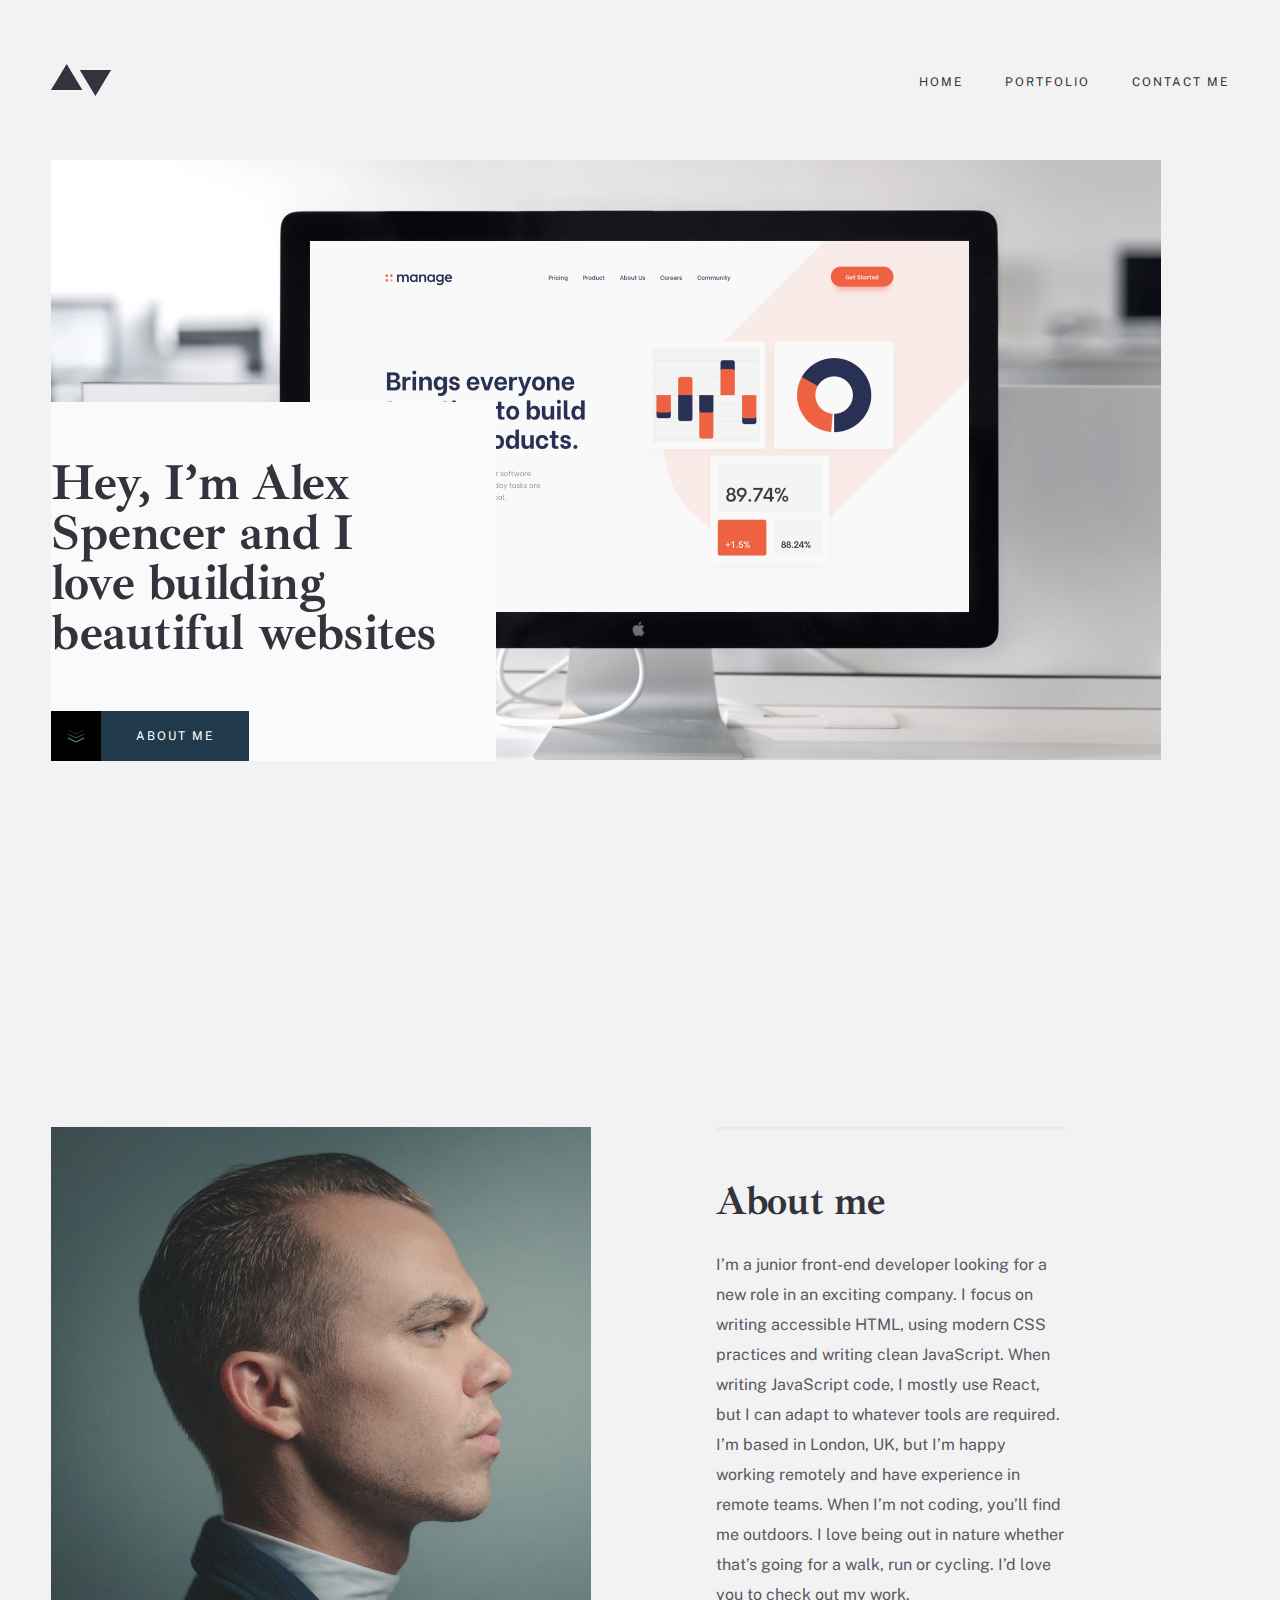
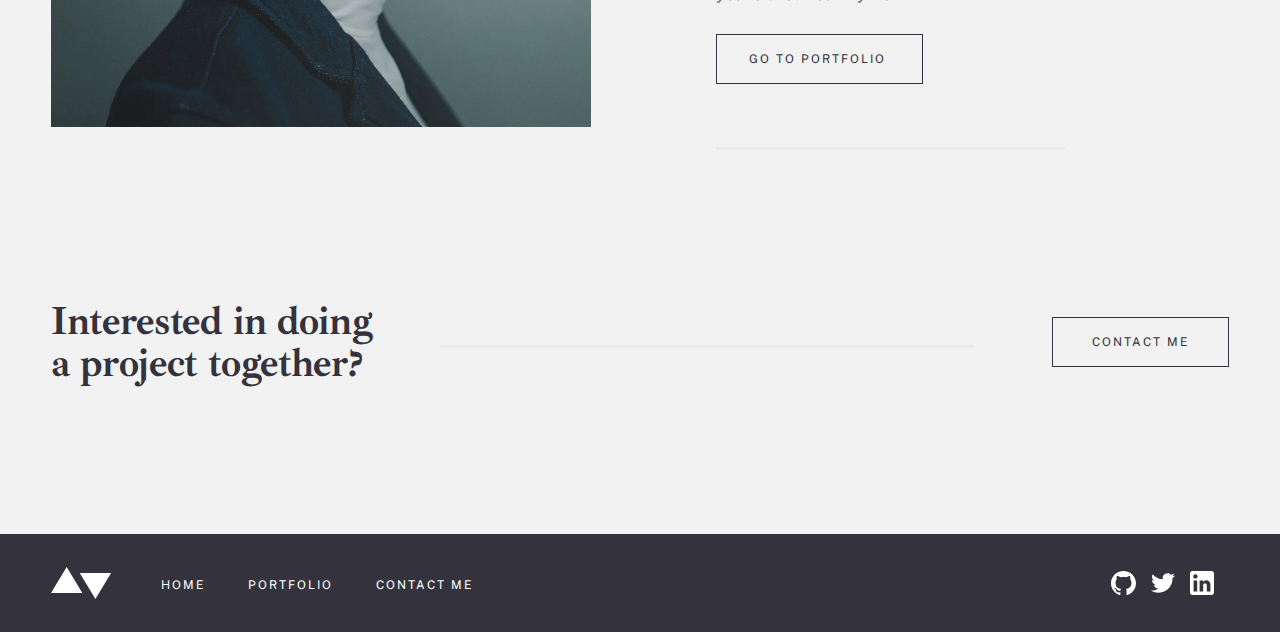
<file: index.html>
<!DOCTYPE html>
<html lang="en">
<head>
    <meta charset="UTF-8">
    <meta http-equiv="X-UA-Compatible" content="IE=edge">
    <meta name="viewport" content="width=device-width, initial-scale=1.0">
    <title>Home</title>
    <link rel="stylesheet" href="/css/main.css">
    
</head>
<body>
    <header class="header">
        <div class="container">
            <nav class="header__navbar">
                <img class="header__navbar-logo" src="/images/CombinedShape(6).svg" alt="logo">
                <ul class="header__navbar-list">
                    <li class="header__navbar-list-items"><a class="header__navbar-list-items-anchor" href="#">Home</a></li>
                    <li class="header__navbar-list-items"><a target="_blank" class="header__navbar-list-items-anchor" href="portfolio.html">Portfolio</a></li>
                    <li class="header__navbar-list-items"><a class="header__navbar-list-items-anchor" href="#">Contact me</a></li>
                </ul>
                <img class="header__navbar-hamburger" src="/images/hamburger.svg" alt="hamburger">
            </nav>
        </div>
    </header>

    <main class="main">
        <section class="main__hero">
            <div class="container">
                <div class="main__hero-barner">
                    <picture class="main__hero-barner-img">
                        <source srcset="/images/Bitmap(15).jpg" media="(max-width:768px)">
                        <source srcset="/images/Bitmap(17).jpg"  media="(max-width:660px)">
                        <img class="main__hero-barner-img-hero" src="/images/mainimg-2.jpg" alt="logo ">
                    </picture>
                    <div class="main__hero-barner-box">
                        <p class="main__hero-barner-box-description">
                            Hey, I’m Alex Spencer and I love building beautiful websites
                        </p>
                        <div class="main__hero-barner-box-btns">
                            <img class="main__hero-barner-box-btns-logo" src="/images/Group3.svg" alt="logo">
                            <a class="main__hero-barner-box-btns-link" href="#">About me</a>
                        </div>
                    </div>
                    
                </div>
            </div>
        </section>

        <section class="main__portfolio">
            <div class="container">
                <div class="main__portfolio-block">
                    <picture class="main__portfolio-block-img">
                        <source class="main__portfolio-main-img"  srcset="/images/Bitmap(18).jpg"  media="(max-width:660px)">
                        <source class="main__portfolio-main-img" srcset="/images/Group5(3).jpg"  media="(max-width:768px)">
                        <img class="main__portfolio-main-img" src="/images/mainimage.jpg" alt="image" width="540" height="600">
                    </picture>
                    <div class="main__portfolio-block-content">
                        <h1 class="main__portfolio-block-content-intro">
                            About me
                        </h1>
                        <p class="main__portfolio-block-content-description">
                            I’m a junior front-end developer looking for a new role in an exciting company. I focus on writing accessible HTML, using modern CSS practices and writing clean JavaScript. When writing JavaScript code, I mostly use React, but I can adapt to whatever tools are required. I’m based in London, UK, but I’m happy working remotely and have experience in remote teams. When I’m not coding, you’ll find me outdoors. I love being out in nature whether that’s going for a walk, run or cycling. I’d love you to check out my work.
                        </p>
                        <a class="main__portfolio-block-content-link" href="#">Go to portfolio</a>
                    </div>
                </div>
                <div class="main__portfolio-suggestion">
                    <p class="main__portfolio-suggestion-text">
                        Interested in doing a project together?
                    </p>
                      <span class="main__portfolio-border-top">
                        <p class="main__portfolio-border-top-text">
                          Interested in doing a project together?   Interested in doing a project together?</p>
                        </span>
                      <span class="main__portfolio-border-top">
                    
                           <p class="main__portfolio-border-top-text-2"> 
                              Interested in doing a project
                           </p>
                      </span>
                      
                        
                      <a class="main__portfolio-suggestion-link" href="#">Contact me</a>
                </div>
            </div>
        </section>
    </main>

    <footer class="footer">
        <div class="footer__block">
            <div class="container">
                <div class="footer__block-content">
                    <div class="footer__block-content-box">
                        <img class="footer__block-content-box-logo" src="/images/Combined Shape2(1).svg" alt="">
                        <ul class="footer__block-content-box-list">
                            <li class="footer__block-content-box-list-items"><a class="footer__block-content-box-list-items-anchor" href="#">home</a></li>
                            <li class="footer__block-content-box-list-items"><a class="footer__block-content-box-list-items-anchor" href="#">portfolio</a></li>
                            <li class="footer__block-content-box-list-items"><a class="footer__block-content-box-list-items-anchor" href="#">Contact me</a></li>
                        </ul>
                    </div>
                    <div class="footer__block-content-social-links">
                        <a target="_blank" class="footer__block-content-social-links-anchor" href="https://github.com/Mukhammadkodir2004">
                            <img class="footer__block-content-social-links-logo" src="/images/Path(2).svg" alt="">
                        </a>
                        <a target="_blank" class="footer__block-content-social-links-anchor" href="https://twitter.com/">
                            <img class="footer__block-content-social-links-logo" src="/images/Path(3).svg" alt="">
                        </a>
                        <a target="_blank" class="footer__block-content-social-links-anchor" href="https://www.linkedin.com/">
                            <img class="footer__block-content-social-links-logo" src="/images/Shape(5).svg" alt="">
                        </a>
                    </div>
                </div>
            </div>
        </div>
    </footer>
</body>     
</html>
</file>
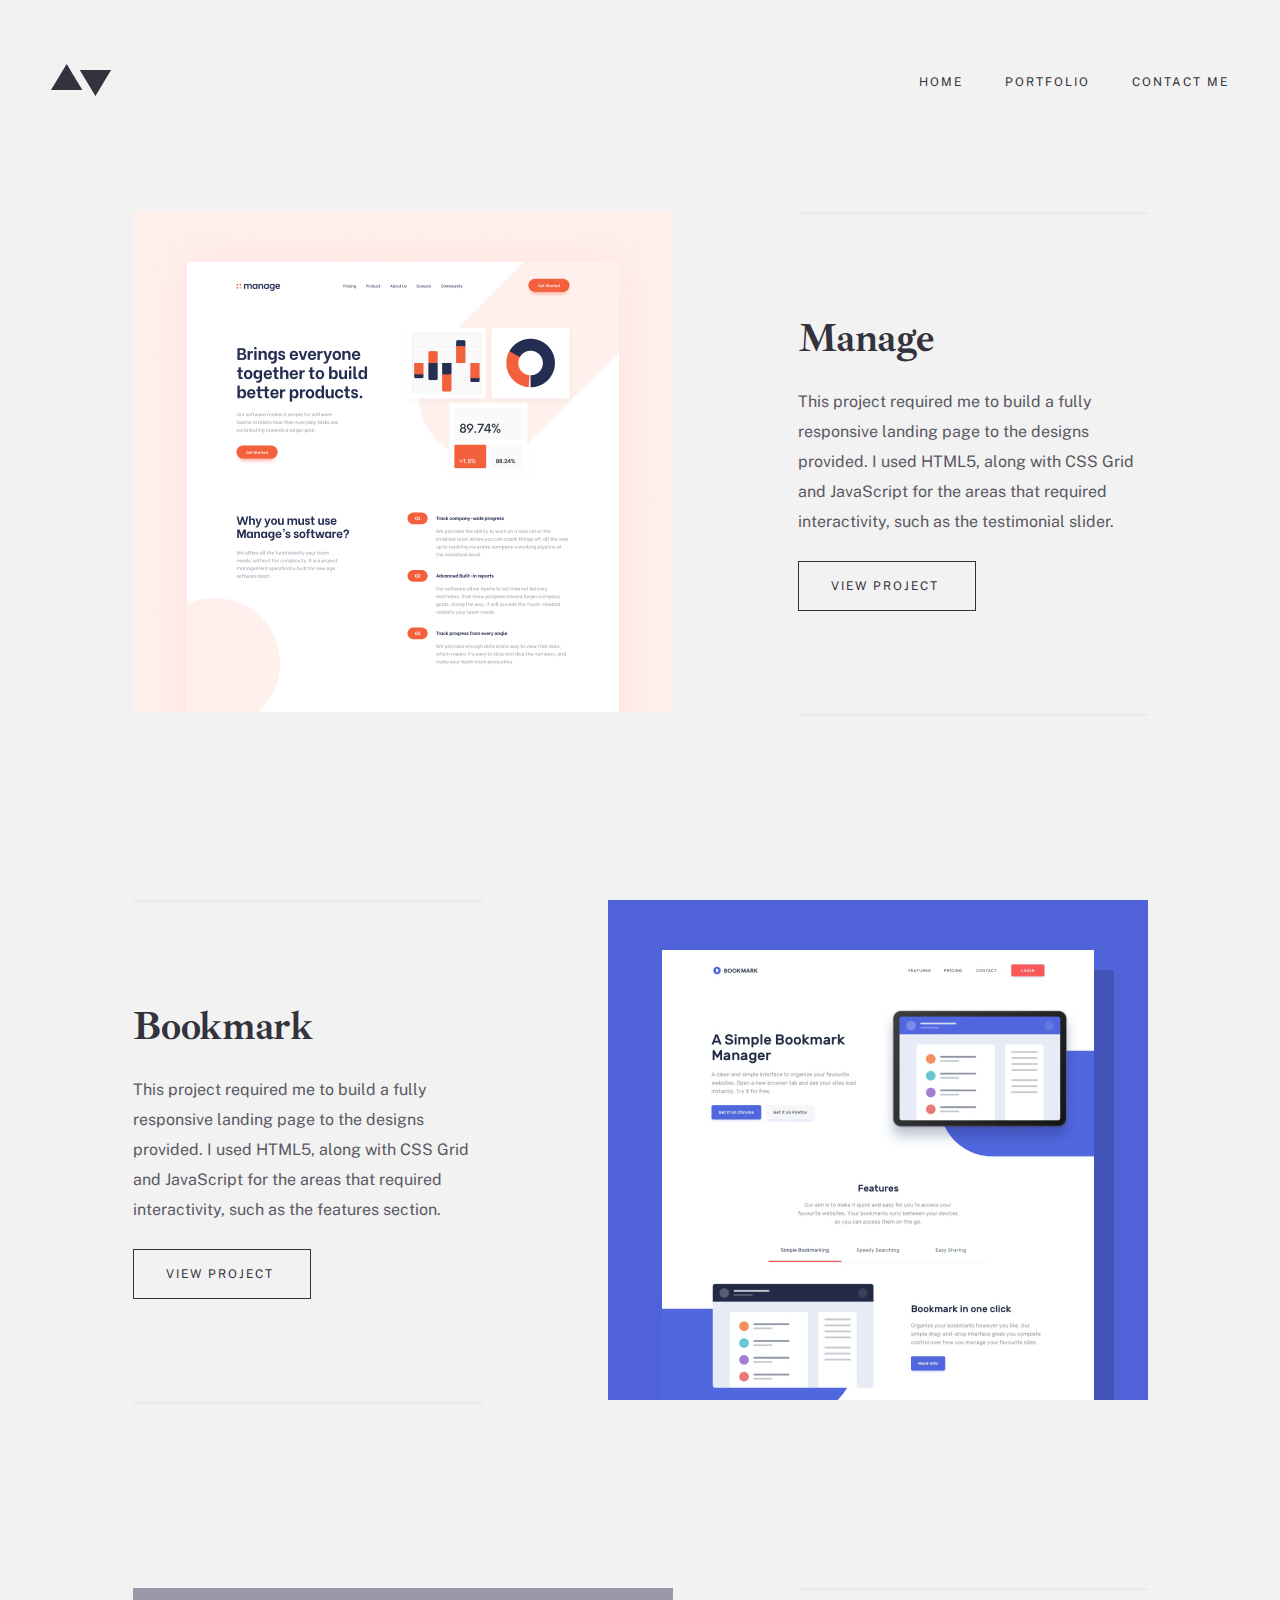
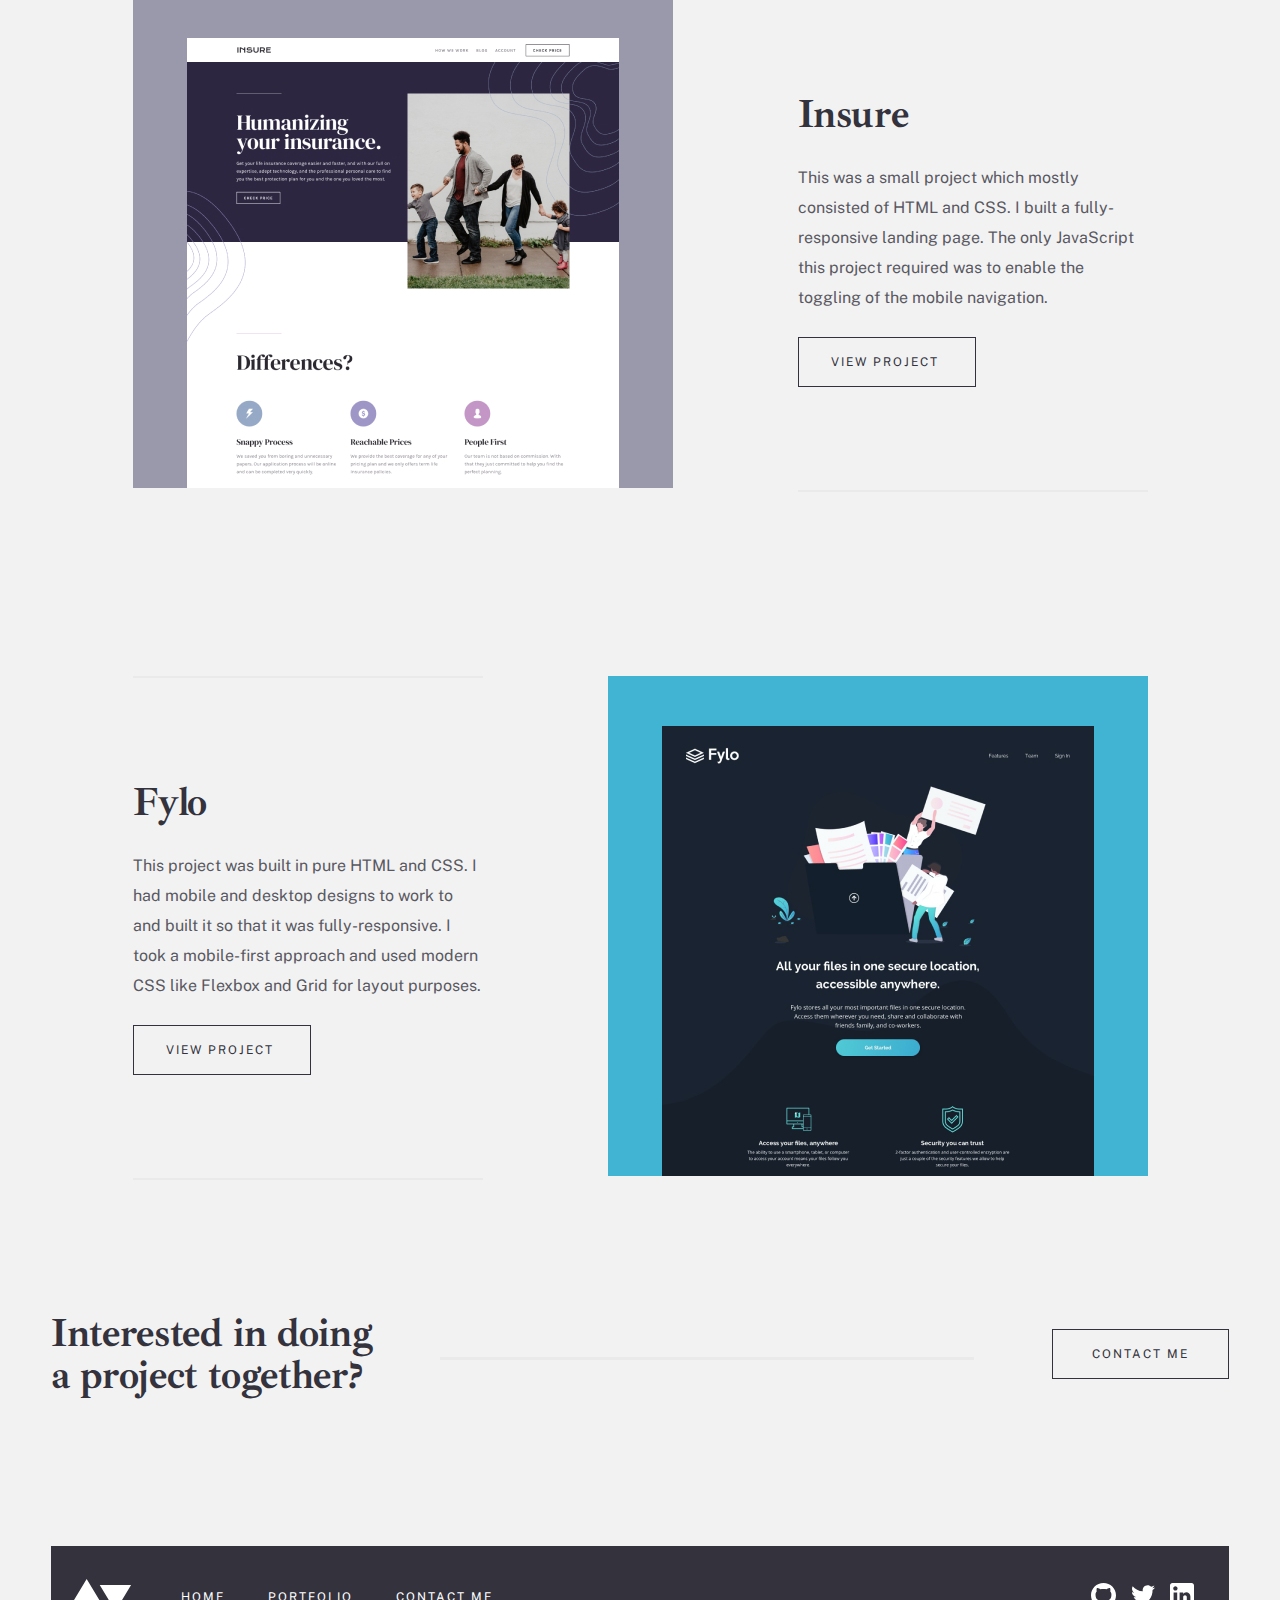
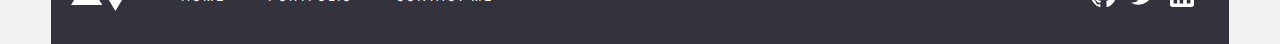
<file: portfolio.html>
<!DOCTYPE html>
<html lang="en">
<head>
    <meta charset="UTF-8">
    <meta http-equiv="X-UA-Compatible" content="IE=edge">
    <meta name="viewport" content="width=device-width, initial-scale=1.0">
    <title>Portfolio</title>
    <link rel="stylesheet" href="/css/main.css">
</head>
<body>
    <header class="header">
        <div class="container">
            <nav class="header__navbar">
                <img class="header__navbar-logo" src="/images/CombinedShape(6).svg" alt="logo">
                <ul class="header__navbar-list">
                    <li class="header__navbar-list-items"><a class="header__navbar-list-items-anchor" href="index.html">Home</a></li>
                    <li class="header__navbar-list-items"><a class="header__navbar-list-items-anchor" href="portfolio.html">Portfolio</a></li>
                    <li class="header__navbar-list-items"><a class="header__navbar-list-items-anchor" href="#">Contact me</a></li>
                </ul>
                <img class="header__navbar-hamburger" src="/images/hamburger.svg" alt="hamburger">
            </nav>
        </div>
    </header>

    <main class="main">
        <section class="main__manage">
            <div class="container">
                <div class="main__manage-block">
                    <picture class="main__manage-block-image">
                        <source srcset="/images/Group5(10).jpg" media="(max-width:660px)"  >
                        <source srcset="/images/Group5(10).jpg"  media="(max-width:860px)" >
                        <img class="main__manage-block-img" src="/images/Group5(5).jpg" alt="image">
                    </picture>
                    <div class="main__manage-content">
                          <p class="main__manage-content-heading">Manage</p>
                          <p class="main__manage-content-description">
                            This project required me to build a fully responsive landing page to the designs provided. I used HTML5, along with CSS Grid and JavaScript for the areas that required interactivity, such as the testimonial slider.  
                          </p>
    
                          <a class="main__manage-content-link" href="#">View Project</a>
                    </div>
    
                </div>

                <div class="main__manage-block">
                    <picture class="main__manage-block-image-2"> 
                        <source srcset="/images/Group5Copy.jpg" media="(max-width:660px)">
                        <source srcset="/images/Group5Copy.jpg"  media="(max-width:860px)"  >
                       
                        <img class="main__manage-block-img" src="/images/Group5(6).jpg" alt="image">
                    </picture>
                    <div class="main__manage-content-2">
                          <p class="main__manage-content-heading">Bookmark</p>
                          <p class="main__manage-content-description">
                            This project required me to build a fully responsive landing page to the designs provided. I used HTML5, along with CSS Grid and JavaScript for the areas that required interactivity, such as the features section.  
                          </p>
    
                          <a class="main__manage-content-link" href="#">View Project</a>
                    </div>
    
                </div>

                <div class="main__manage-block">
                    <picture class="main__manage-block-image">
                         <source srcset="/images/Group5(11).jpg" media="(max-width:660px)"  >
                        <source srcset="/images/Group5(11).jpg"  media="(max-width:860px)"  >
                       
                        <img class="main__manage-block-img" src="/images/Group5(7).jpg" alt="image">
                    </picture>
                    <div class="main__manage-content">
                          <p class="main__manage-content-heading">Insure</p>
                          <p class="main__manage-content-description">
                            This was a small project which mostly consisted of HTML and CSS. I built a fully-responsive landing page. The only JavaScript this project required was to enable the toggling of the mobile navigation.  
                          </p>
    
                          <a class="main__manage-content-link" href="#">View Project</a>
                    </div>
    
                </div>

                <div class="main__manage-block">
                    <picture class="main__manage-block-image-2"> 
                        <source srcset="/images/Group5(12).jpg" media="(max-width:660px)"  >
                        <source srcset="/images/Group5(12).jpg"  media="(max-width:860px)" >
                       
                        <img class="main__manage-block-img" src="/images/Group5(8).jpg" alt="image">
                    </picture>
                    <div class="main__manage-content-2">
                          <p class="main__manage-content-heading">Fylo</p>
                          <p class="main__manage-content-description">
                            This project was built in pure HTML and CSS. I had mobile and desktop designs to work to and built it so that it was fully-responsive. I took a mobile-first approach and used modern CSS like Flexbox and Grid for layout purposes. 
                          </p>
    
                          <a class="main__manage-content-link" href="#">View Project</a>
                    </div>
    
                </div>

                <div class="main__portfolio-suggestion">
                    <p class="main__portfolio-suggestion-text">
                        Interested in doing a project together?
                    </p>
                      <span class="main__portfolio-border-top">
                        <p class="main__portfolio-border-top-text">
                          Interested in doing a project together?   Interested in doing a project together?</p>
                        </span>
                      <span class="main__portfolio-border-top">
                           <p class="main__portfolio-border-top-text-2">
                             Interested in doing a project
                            </p>
                      </span>
                      
                        
                      <a class="main__portfolio-suggestion-link" href="#">Contact me</a>
                </div>

                <footer class="footer">
                    <div class="footer__block">
                        <div class="container">
                            <div class="footer__block-content">
                                <div class="footer__block-content-box">
                                    <img class="footer__block-content-box-logo" src="/images/Combined Shape2(1).svg" alt="">
                                    <ul class="footer__block-content-box-list">
                                        <li class="footer__block-content-box-list-items"><a class="footer__block-content-box-list-items-anchor" href="#">home</a></li>
                                        <li class="footer__block-content-box-list-items"><a class="footer__block-content-box-list-items-anchor" href="#">portfolio</a></li>
                                        <li class="footer__block-content-box-list-items"><a class="footer__block-content-box-list-items-anchor" href="#">Contact me</a></li>
                                    </ul>
                                </div>
                                <div class="footer__block-content-social-links">
                                    <a target="_blank" class="footer__block-content-social-links-anchor" href="https://github.com/Mukhammadkodir2004">
                                        <img class="footer__block-content-social-links-logo" src="/images/Path(2).svg" alt="">
                                    </a>
                                    <a  target="_blank" class="footer__block-content-social-links-anchor" href="https://twitter.com/">
                                        <img class="footer__block-content-social-links-logo" src="/images/Path(3).svg" alt="">
                                    </a>
                                    <a target="_blank" class="footer__block-content-social-links-anchor" href="https://www.linkedin.com/">
                                        <img class="footer__block-content-social-links-logo" src="/images/Shape(5).svg" alt="">
                                    </a>
                                </div>
                            </div>
                        </div>
                    </div>
                </footer>
            </div>
        </section>
    </main>



</body>
</html>
</file>
<file: css/main.css>
.container {
  max-width: 1218px;
  width: 100%;
  margin: 0 auto;
  padding: 0 20px;
}

.mini-container {
  max-width: 1110px;
  width: 100%;
  margin: 0 auto;
  padding: 0 20px;
}

/* ibarra-real-nova-regular - latin */
@font-face {
  font-display: swap; /* Check https://developer.mozilla.org/en-US/docs/Web/CSS/@font-face/font-display for other options. */
  font-family: "Ibarra Real Nova";
  font-style: normal;
  font-weight: 400;
  src: url("../fonts/ibarra-real-nova-v20-latin-regular.eot"); /* IE9 Compat Modes */
  src: url("../fonts/ibarra-real-nova-v20-latin-regular.eot?#iefix") format("embedded-opentype"), url("../fonts/ibarra-real-nova-v20-latin-regular.woff2") format("woff2"), url("../fonts/ibarra-real-nova-v20-latin-regular.woff") format("woff"), url("../fonts/ibarra-real-nova-v20-latin-regular.ttf") format("truetype"), url("../fonts/ibarra-real-nova-v20-latin-regular.svg#IbarraRealNova") format("svg"); /* Legacy iOS */
}
/* ibarra-real-nova-500 - latin */
@font-face {
  font-display: swap; /* Check https://developer.mozilla.org/en-US/docs/Web/CSS/@font-face/font-display for other options. */
  font-family: "Ibarra Real Nova";
  font-style: normal;
  font-weight: 500;
  src: url("../fonts/ibarra-real-nova-v20-latin-500.eot"); /* IE9 Compat Modes */
  src: url("../fonts/ibarra-real-nova-v20-latin-500.eot?#iefix") format("embedded-opentype"), url("../fonts/ibarra-real-nova-v20-latin-500.woff2") format("woff2"), url("../fonts/ibarra-real-nova-v20-latin-500.woff") format("woff"), url("../fonts/ibarra-real-nova-v20-latin-500.ttf") format("truetype"), url("../fonts/ibarra-real-nova-v20-latin-500.svg#IbarraRealNova") format("svg"); /* Legacy iOS */
}
/* ibarra-real-nova-700 - latin */
@font-face {
  font-display: swap; /* Check https://developer.mozilla.org/en-US/docs/Web/CSS/@font-face/font-display for other options. */
  font-family: "Ibarra Real Nova";
  font-style: normal;
  font-weight: 700;
  src: url("../fonts/ibarra-real-nova-v20-latin-700.eot"); /* IE9 Compat Modes */
  src: url("../fonts/ibarra-real-nova-v20-latin-700.eot?#iefix") format("embedded-opentype"), url("../fonts/ibarra-real-nova-v20-latin-700.woff2") format("woff2"), url("../fonts/ibarra-real-nova-v20-latin-700.woff") format("woff"), url("../fonts/ibarra-real-nova-v20-latin-700.ttf") format("truetype"), url("../fonts/ibarra-real-nova-v20-latin-700.svg#IbarraRealNova") format("svg"); /* Legacy iOS */
}
/* public-sans-regular - latin */
@font-face {
  font-display: swap; /* Check https://developer.mozilla.org/en-US/docs/Web/CSS/@font-face/font-display for other options. */
  font-family: "Public Sans";
  font-style: normal;
  font-weight: 400;
  src: url("../fonts/public-sans-v14-latin-regular.eot"); /* IE9 Compat Modes */
  src: url("../fonts/public-sans-v14-latin-regular.eot?#iefix") format("embedded-opentype"), url("../fonts/public-sans-v14-latin-regular.woff2") format("woff2"), url("../fonts/public-sans-v14-latin-regular.woff") format("woff"), url("../fonts/public-sans-v14-latin-regular.ttf") format("truetype"), url("../fonts/public-sans-v14-latin-regular.svg#PublicSans") format("svg"); /* Legacy iOS */
}
/* public-sans-500 - latin */
@font-face {
  font-display: swap; /* Check https://developer.mozilla.org/en-US/docs/Web/CSS/@font-face/font-display for other options. */
  font-family: "Public Sans";
  font-style: normal;
  font-weight: 500;
  src: url("../fonts/public-sans-v14-latin-500.eot"); /* IE9 Compat Modes */
  src: url("../fonts/public-sans-v14-latin-500.eot?#iefix") format("embedded-opentype"), url("../fonts/public-sans-v14-latin-500.woff2") format("woff2"), url("../fonts/public-sans-v14-latin-500.woff") format("woff"), url("../fonts/public-sans-v14-latin-500.ttf") format("truetype"), url("../fonts/public-sans-v14-latin-500.svg#PublicSans") format("svg"); /* Legacy iOS */
}
/* public-sans-600 - latin */
@font-face {
  font-display: swap; /* Check https://developer.mozilla.org/en-US/docs/Web/CSS/@font-face/font-display for other options. */
  font-family: "Public Sans";
  font-style: normal;
  font-weight: 600;
  src: url("../fonts/public-sans-v14-latin-600.eot"); /* IE9 Compat Modes */
  src: url("../fonts/public-sans-v14-latin-600.eot?#iefix") format("embedded-opentype"), url("../fonts/public-sans-v14-latin-600.woff2") format("woff2"), url("../fonts/public-sans-v14-latin-600.woff") format("woff"), url("../fonts/public-sans-v14-latin-600.ttf") format("truetype"), url("../fonts/public-sans-v14-latin-600.svg#PublicSans") format("svg"); /* Legacy iOS */
}
/* public-sans-700 - latin */
@font-face {
  font-display: swap; /* Check https://developer.mozilla.org/en-US/docs/Web/CSS/@font-face/font-display for other options. */
  font-family: "Public Sans";
  font-style: normal;
  font-weight: 700;
  src: url("../fonts/public-sans-v14-latin-700.eot"); /* IE9 Compat Modes */
  src: url("../fonts/public-sans-v14-latin-700.eot?#iefix") format("embedded-opentype"), url("../fonts/public-sans-v14-latin-700.woff2") format("woff2"), url("../fonts/public-sans-v14-latin-700.woff") format("woff"), url("../fonts/public-sans-v14-latin-700.ttf") format("truetype"), url("../fonts/public-sans-v14-latin-700.svg#PublicSans") format("svg"); /* Legacy iOS */
}
.header__navbar {
  display: flex;
  justify-content: space-between;
  align-items: center;
  padding: 64px 0;
}
@media only screen and (max-width: 768px) {
  .header__navbar {
    padding-top: 64px;
    padding-bottom: 47px;
    align-items: center;
  }
}
@media only screen and (max-width: 660px) {
  .header__navbar {
    padding-top: 32px;
    padding-bottom: 40px;
  }
}
.header__navbar-hamburger {
  display: none;
}
@media only screen and (max-width: 660px) {
  .header__navbar-hamburger {
    display: block;
  }
}
.header__navbar-logo {
  display: block;
}
.header__navbar-list {
  display: flex;
  list-style: none;
  gap: 42px;
}
@media only screen and (max-width: 768px) {
  .header__navbar-list {
    align-items: center;
  }
}
@media only screen and (max-width: 660px) {
  .header__navbar-list {
    display: none;
  }
}
.header__navbar .header__navbar-list-items-anchor {
  text-decoration: none;
  color: #33323D;
  font-weight: 400;
  font-size: 12px;
  line-height: 14px;
  letter-spacing: 2px;
  text-transform: uppercase;
}
.header__navbar .header__navbar-list-items-anchor:active {
  color: #5FB4A2;
}

@media only screen and (max-width: 768px) {
  .main__hero-barner {
    margin: 0 auto;
  }
}
@media only screen and (max-width: 660px) {
  .main__hero-barner {
    display: flex;
    flex-direction: column;
  }
}
.main__hero-barner-box {
  background: #FAFAFA;
  display: inline-block;
  transform: translateY(-362px);
}
@media only screen and (max-width: 768px) {
  .main__hero-barner-box {
    transform: translateY(-282px);
  }
}
@media only screen and (max-width: 660px) {
  .main__hero-barner-box {
    transform: translateY(0);
    margin-bottom: 96px;
  }
}
.main__hero-barner-box-description {
  padding-top: 56px;
  padding-right: 55px;
  padding-bottom: 53px;
  font-family: "Ibarra Real Nova";
  color: #33323D;
  font-weight: 700;
  font-size: 50px;
  line-height: 50px;
  letter-spacing: -0.446429px;
  max-width: 445px;
}
@media only screen and (max-width: 768px) {
  .main__hero-barner-box-description {
    padding-top: 56px;
    padding-right: 56px;
    padding-bottom: 48px;
    font-size: 40px;
    line-height: 42px;
    letter-spacing: -0.357143px;
  }
}
@media only screen and (max-width: 660px) {
  .main__hero-barner-box-description {
    font-weight: 700;
    font-size: 40px;
    line-height: 42px;
    letter-spacing: -0.357143px;
    margin-bottom: 32px;
    padding: 0;
  }
}
.main__hero-barner-box-btns {
  display: flex;
  align-items: center;
  max-width: 200px;
}
.main__hero-barner-box-btns-logo {
  padding: 18px 16px;
  background: #000000;
  display: block;
}
.main__hero-barner-box-btns-link {
  display: block;
  padding: 18px 35px;
  font-weight: 400;
  font-size: 12px;
  line-height: 14px;
  text-align: center;
  letter-spacing: 2px;
  text-transform: uppercase;
  color: #FFFFFF;
  background-color: #203A4C;
  text-decoration: none;
}

.main__hero-barner-box-btns-link:active {
  background-color: #5FB4A2;
}

.main__hero-barner-box-btns-logo:active {
  background-color: #5FB4A2;
}

.main__hero-barner-img-hero {
  max-width: 100%;
}
@media only screen and (max-width: 660px) {
  .main__hero-barner-img-hero {
    margin-bottom: 24px;
  }
}

.main__portfolio-main-img {
  max-width: 100%;
}

.main__portfolio-block {
  display: flex;
  gap: 125px;
  margin-bottom: 150px;
}
@media only screen and (max-width: 768px) {
  .main__portfolio-block {
    gap: 69px;
  }
}
@media only screen and (max-width: 660px) {
  .main__portfolio-block {
    flex-direction: column;
    gap: 32px;
  }
}
.main__portfolio-block-content {
  max-width: 350px;
  border: 3px solid #EAEAEB;
  border-left: none;
  border-right: none;
  padding-top: 50px;
}
.main__portfolio-block-content-intro {
  color: #33323D;
  font-family: "Ibarra Real Nova";
  font-weight: 700;
  font-size: 40px;
  line-height: 42px;
  letter-spacing: -0.357143px;
  margin-bottom: 28px;
}
.main__portfolio-block-content-description {
  font-weight: 400;
  font-size: 16px;
  line-height: 30px;
  color: #33323D;
  mix-blend-mode: normal;
  opacity: 0.8;
  margin-bottom: 24px;
}
.main__portfolio-block-content-link {
  text-decoration: none;
  border: 1px solid #33323D;
  font-weight: 400;
  font-size: 12px;
  line-height: 14px;
  letter-spacing: 2px;
  text-transform: uppercase;
  color: #33323D;
  padding-top: 17px;
  padding-bottom: 17px;
  padding-left: 32px;
  padding-right: 36px;
  display: inline-block;
  margin-bottom: 63px;
}
@media only screen and (max-width: 660px) {
  .main__portfolio-block-content-link {
    margin-bottom: 51px;
  }
}

.main__portfolio-suggestion {
  display: flex;
  align-items: center;
  justify-content: space-between;
  margin-bottom: 150px;
}
@media only screen and (max-width: 660px) {
  .main__portfolio-suggestion {
    flex-direction: column;
    text-align: center;
    gap: 40px;
  }
}
.main__portfolio-suggestion-text {
  font-family: "Ibarra Real Nova";
  color: #33323D;
  font-weight: 700;
  font-size: 40px;
  line-height: 42px;
  letter-spacing: -0.357143px;
  max-width: 350px;
}
@media only screen and (max-width: 768px) {
  .main__portfolio-suggestion-text {
    margin-right: 30px;
  }
}
@media only screen and (max-width: 660px) {
  .main__portfolio-suggestion-text {
    margin-right: 0;
  }
}
.main__portfolio-suggestion-link {
  padding-top: 17px;
  padding-bottom: 17px;
  padding-left: 39px;
  padding-right: 39px;
  font-weight: 400;
  font-size: 12px;
  line-height: 14px;
  letter-spacing: 2px;
  text-transform: uppercase;
  color: #33323D;
  border: 1px solid #33323D;
  text-decoration: none;
}

.main__portfolio-border-top {
  border-bottom: 3px solid #EAEAEB;
  max-width: 534px;
  transform: translateY(-15px);
}
@media only screen and (max-width: 768px) {
  .main__portfolio-border-top {
    margin-right: 32px;
  }
}
@media only screen and (max-width: 660px) {
  .main__portfolio-border-top {
    display: none;
  }
}
.main__portfolio-border-top-text {
  visibility: hidden;
}
@media only screen and (max-width: 768px) {
  .main__portfolio-border-top-text {
    display: none;
  }
}
.main__portfolio-border-top-text-2 {
  visibility: hidden;
  display: none;
}
@media only screen and (max-width: 768px) {
  .main__portfolio-border-top-text-2 {
    display: block;
    transform: translateY(-20px);
  }
}

.footer__block {
  width: 100%;
  background-color: #33323D;
}

.footer__block-content {
  display: flex;
  justify-content: space-between;
}
@media only screen and (max-width: 660px) {
  .footer__block-content {
    display: flex;
    flex-direction: column;
    text-align: center;
    align-items: center;
    padding: 56px 0;
  }
}
.footer__block-content-box {
  display: flex;
  padding: 33px 0;
  gap: 49px;
  align-items: center;
}
@media only screen and (max-width: 660px) {
  .footer__block-content-box {
    padding: 0;
    gap: 40px;
    flex-direction: column;
  }
}
.footer__block-content .footer__block-content-box-list {
  display: flex;
  gap: 43px;
  align-items: center;
}
@media only screen and (max-width: 660px) {
  .footer__block-content .footer__block-content-box-list {
    gap: 32px;
    flex-direction: column;
  }
}

.footer__block-content-box-list-items {
  list-style: none;
}
.footer__block-content-box-list-items-anchor {
  text-decoration: none;
  font-weight: 400;
  font-size: 12px;
  line-height: 14px;
  letter-spacing: 2px;
  text-transform: uppercase;
  color: #FFFFFF;
}

.footer__block-content-social-links {
  display: flex;
  padding: 28px 0;
  align-items: center;
}
.footer__block-content-social-links-logo {
  display: block;
  margin-right: 15px;
}

.footer__block-content-social-links-anchor {
  text-decoration: none;
}

.main__manage-block {
  display: flex;
  justify-content: center;
  gap: 125px;
  margin-bottom: 80px;
  align-items: center;
}
@media only screen and (max-width: 660px) {
  .main__manage-block {
    flex-direction: column;
    gap: 0;
  }
}

.main__manage-block-image {
  order: 1;
}
@media only screen and (max-width: 8600px) {
  .main__manage-block-image {
    padding: 52px 0;
  }
}
@media only screen and (max-width: 660px) {
  .main__manage-block-image {
    padding: 0;
    margin-bottom: 32px;
  }
}

.main__manage-content {
  border: 2px solid #eaeaeb;
  border-left: none;
  border-right: none;
  max-width: 350px;
  order: 2;
}
.main__manage-content-heading {
  color: #33323D;
  font-family: "Ibarra Real Nova";
  font-weight: 700;
  font-size: 40px;
  line-height: 42px;
  letter-spacing: -0.357143px;
  margin-bottom: 28px;
  padding-top: 103px;
}
@media only screen and (max-width: 660px) {
  .main__manage-content-heading {
    padding-top: 24px;
  }
}
.main__manage-content-description {
  color: #33323D;
  font-weight: 400;
  font-size: 16px;
  line-height: 30px;
  mix-blend-mode: normal;
  opacity: 0.8;
  margin-bottom: 24px;
}
.main__manage-content-link {
  color: #33323D;
  font-weight: 400;
  font-size: 12px;
  line-height: 14px;
  letter-spacing: 2px;
  text-transform: uppercase;
  padding-top: 17px;
  padding-bottom: 17px;
  padding-left: 32px;
  padding-right: 36px;
  border: 1px solid #33323D;
  text-decoration: none;
  margin-bottom: 103px;
  display: inline-block;
}
@media only screen and (max-width: 660px) {
  .main__manage-content-link {
    margin-bottom: 72px;
  }
}

.main__manage-block-image-2 {
  order: 2;
}
@media only screen and (max-width: 8600px) {
  .main__manage-block-image-2 {
    padding: 52px 0;
  }
}
@media only screen and (max-width: 660px) {
  .main__manage-block-image-2 {
    order: 1;
    padding: 0;
  }
}

.main__manage-content-2 {
  border: 2px solid #eaeaeb;
  border-left: none;
  border-right: none;
  max-width: 350px;
  order: 1;
}
@media only screen and (max-width: 660px) {
  .main__manage-content-2 {
    order: 2;
  }
}
.main__manage-content-2-heading {
  color: #33323D;
  font-family: "Ibarra Real Nova";
  font-weight: 700;
  font-size: 40px;
  line-height: 42px;
  letter-spacing: -0.357143px;
  margin-bottom: 28px;
  padding-top: 103px;
}
.main__manage-content-2-description {
  color: #33323D;
  font-weight: 400;
  font-size: 16px;
  line-height: 30px;
  mix-blend-mode: normal;
  opacity: 0.8;
  margin-bottom: 24px;
}
.main__manage-content-2-link {
  color: #33323D;
  font-weight: 400;
  font-size: 12px;
  line-height: 14px;
  letter-spacing: 2px;
  text-transform: uppercase;
  padding-top: 17px;
  padding-bottom: 17px;
  padding-left: 32px;
  padding-right: 36px;
  border: 1px solid #33323D;
  text-decoration: none;
  margin-bottom: 103px;
  display: inline-block;
}

*,
*::before,
*::after {
  margin: 0;
  padding: 0;
  box-sizing: border-box;
}

body {
  margin: 0;
  padding: 0;
  height: 100%;
  font-family: "Public Sans";
  background-color: #F2F2F2;
}

img {
  height: auto;
}

.container {
  max-width: 1218px;
  width: 100%;
  margin: 0 auto;
  padding: 0 20px;
}/*# sourceMappingURL=main.css.map */
</file>
